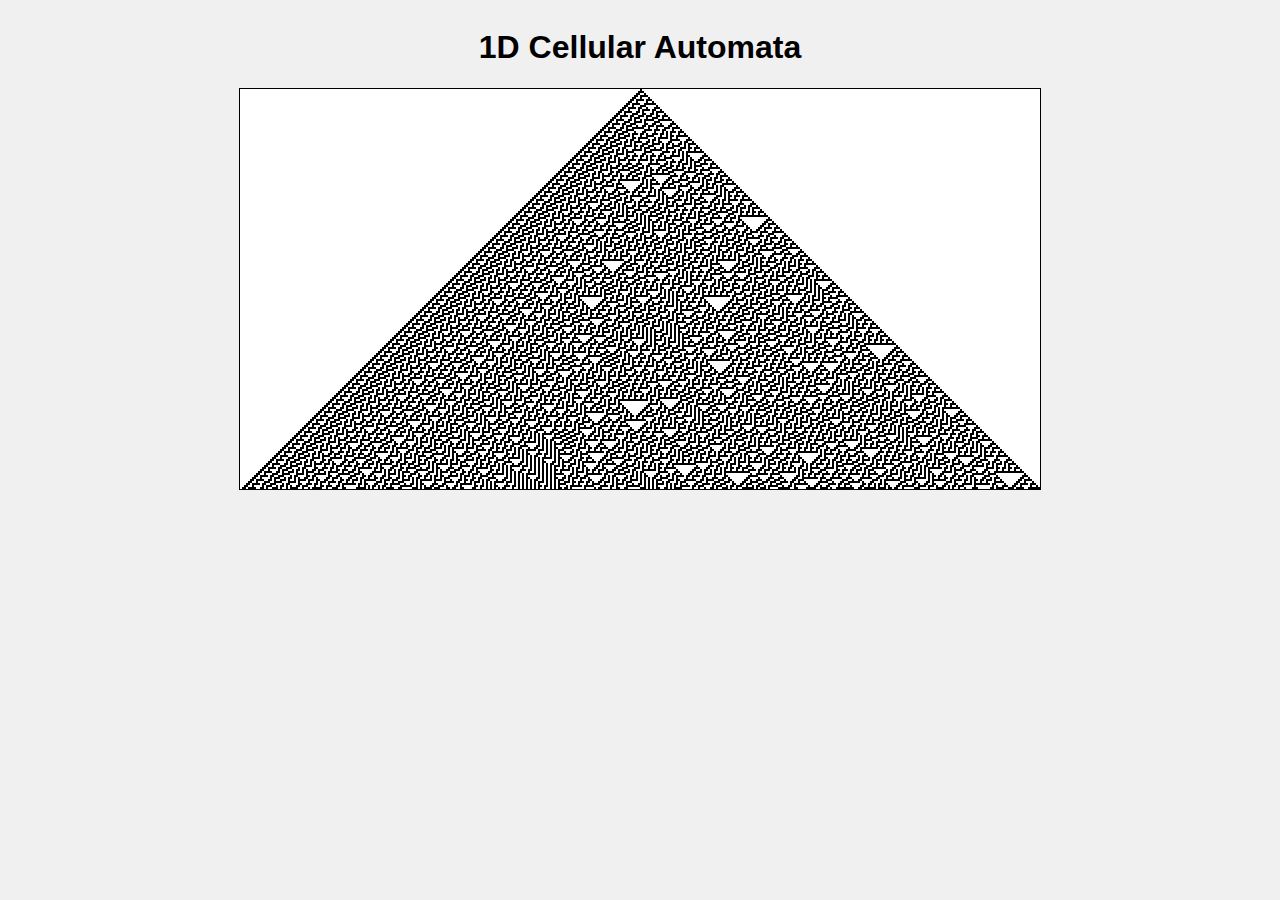
<file: cellular_automata/index.html>
<!DOCTYPE html>
<html lang="en">
<head>
    <meta charset="UTF-8">
    <meta name="viewport" content="width=device-width, initial-scale=1.0">
    <title>1D Cellular Automata (Rule 30)</title>
    <style>
        body {
            font-family: Arial, sans-serif;
            display: flex;
            flex-direction: column;
            align-items: center;
            background-color: #f0f0f0;
        }
        canvas {
            border: 1px solid #000;
            background-color: white;
        }
    </style>
</head>
<body>
    <h1>1D Cellular Automata</h1>
    <canvas id="automataCanvas" width="800" height="400"></canvas>
    <script>
        const canvas = document.getElementById('automataCanvas');
        const ctx = canvas.getContext('2d');
        const width = canvas.width;
        const height = canvas.height;
        const cellSize = 2;
        const rows = height / cellSize;
        const cols = width / cellSize;

        let currentGen = new Array(cols).fill(0);
        currentGen[Math.floor(cols / 2)] = 1;

        function nextGeneration(current) {
            const next = new Array(cols).fill(0);
            for (let i = 0; i < cols; i++) {
                const left = current[(i - 1 + cols) % cols];
                const center = current[i];
                const right = current[(i + 1) % cols];
                next[i] = applyRule30(left, center, right);
            }
            return next;
        }

        function applyRule30(left, center, right) {
            const pattern = (left << 2) | (center << 1) | right;
            return (30 >> pattern) & 1;
        }

        function drawGeneration(gen, row) {
            for (let i = 0; i < cols; i++) {
                if (gen[i] === 1) {
                    ctx.fillRect(i * cellSize, row * cellSize, cellSize, cellSize);
                }
            }
        }

        function run() {
            ctx.fillStyle = 'black';
            for (let i = 0; i < rows; i++) {
                drawGeneration(currentGen, i);
                currentGen = nextGeneration(currentGen);
            }
        }

        run();
    </script>
</body>
</html>
</file>
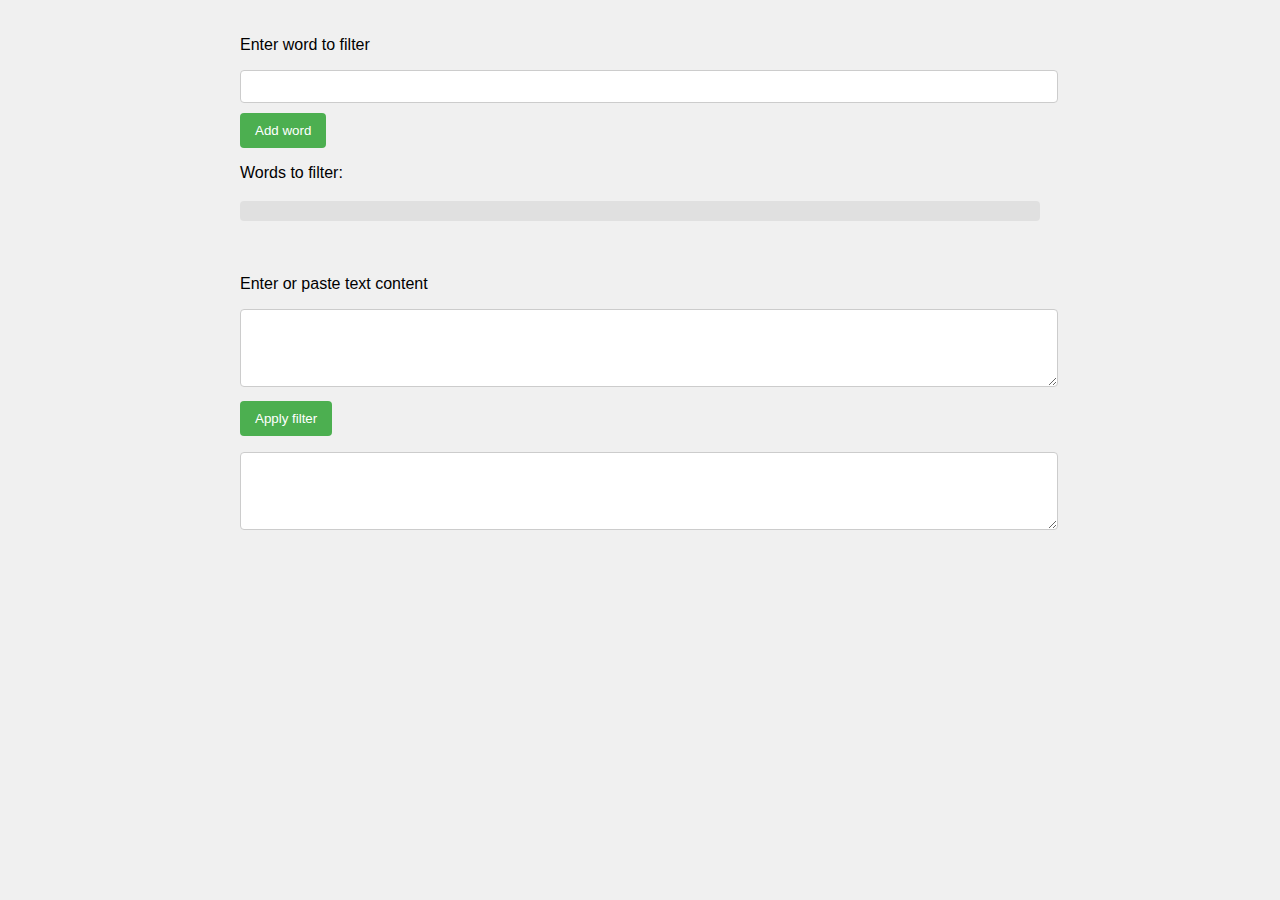
<file: configurable word filter/index.html>
<!DOCTYPE html>
<html>
<head>
  <title>Configurable word filter</title>
  <link rel="stylesheet" href="index.css">
  <script src="filter.js"></script>
</head>
<body>
<p>Enter word to filter</p>
<input type="text" id="input-word"></input>
<button id="btn-add-word" onclick="handleAddWord()">Add word</button>
<p>Words to filter:</p>
<h3 id="filter-words"></h3>
<br/>
<p>Enter or paste text content</p>
<textarea id="raw-text" rows="4" cols="50"></textarea>
<br/>
<button onclick="applyFilter()">Apply filter</button>
<br/>
<p>
<textarea id="filtered-text" readonly rows="4" cols="50"></textarea>
</p>
</body>
</html>
</file>
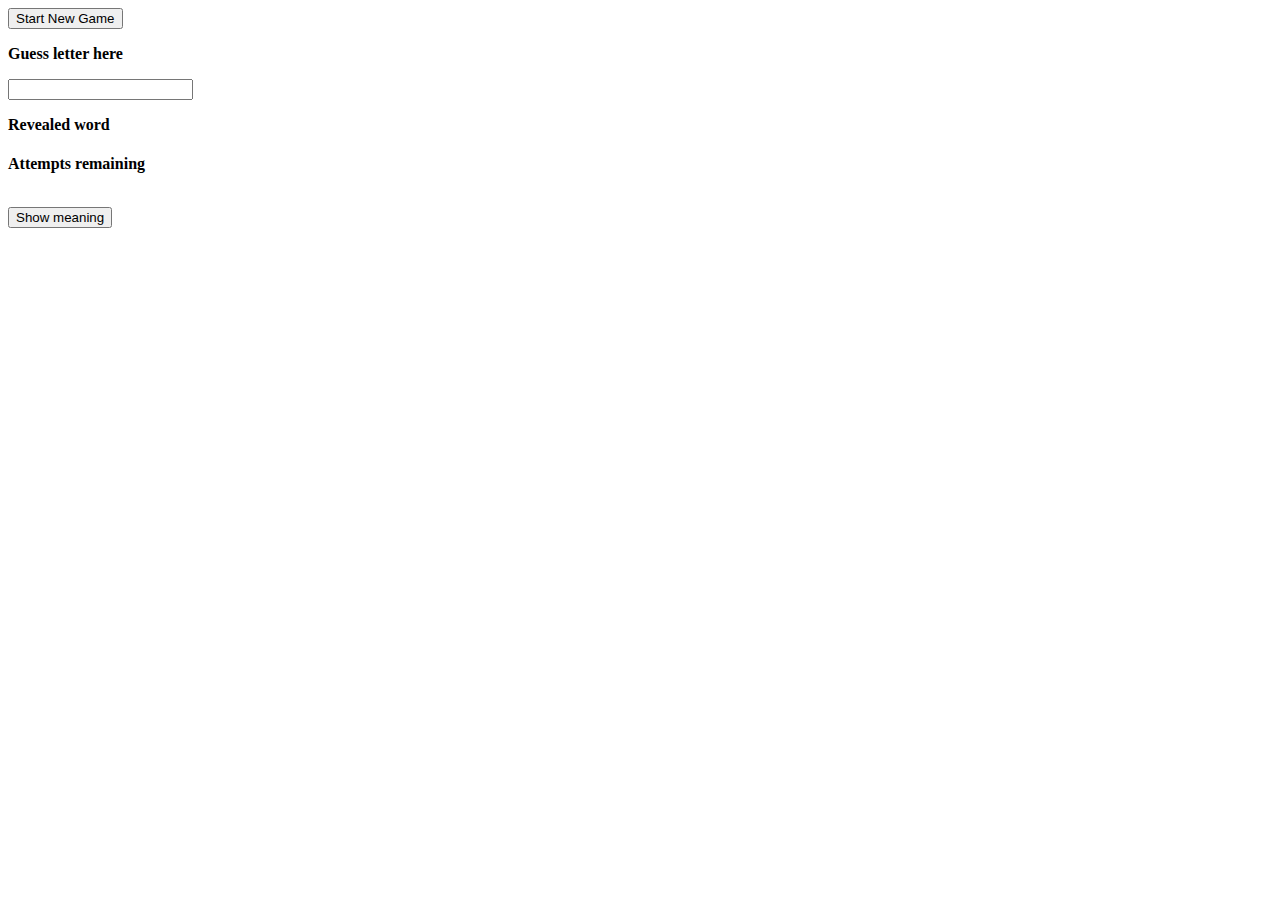
<file: hangman/index.html>
<!DOCTYPE html>
<html>
<head>
  <title>Hangman game</title>
  <style>
  </style>
  <script src="hangman.js"></script>
</head>
<body>
  <button id="btn-start" onclick="handleStart()">Start New Game</button>
  <br />
   <b>
       <p>Guess letter here</p>
   </b>
    <input id="inputLetter"></input>
    <b>
        <p>Revealed word</p>
    </b>
    <h1>
        <div id="word"></div>
        
    </h1>
    <div id="wordLength"></div>
    <b>
        <p>Attempts remaining</p>
        <div id="actualWord"></div>
    </b>
  <div id="retryLimit"></div>
  <br />
 
  <button id="btn-guess" onclick="handleGuess()" hidden="true">Guess</button>
  <button id="btn-meaning" onclick="handleMeaning()">Show meaning</button>
  <div id="hint-area"></div>
  <div id="guessed-history"></div>
</body>
</html>
</file>
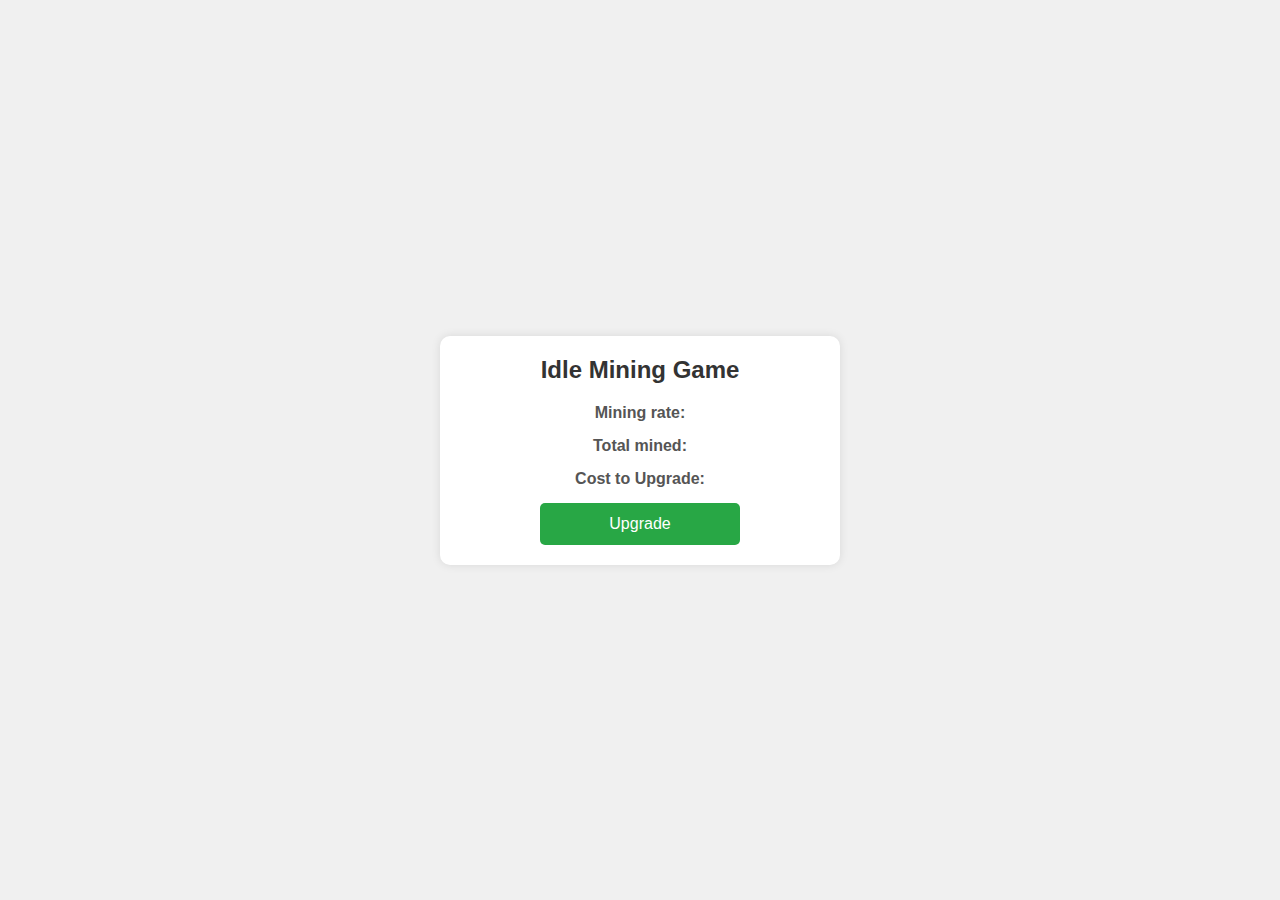
<file: idle game/index.html>
<!DOCTYPE html>
<html>
<head>
  <title>Idle game</title>
  <meta name="viewport" content="width=device-width, initial-scale=1.0">
  <link rel="stylesheet" href="index.css">
  <script src="idle.js"></script>
</head>
<body>
  <div class="game-container">
    <h1>Idle Mining Game</h1>
    
    <div class="stat">
        <span class="stat-label">Mining rate:</span>
        <div id="rate"></div>
    </div>
    
    <div class="stat">
        <span class="stat-label">Total mined:</span>
        <div id="wealth"></div>
    </div>
    
    <div class="stat">
        <span class="stat-label">Cost to Upgrade:</span>
        <div id="cost"></div>
    </div>
    
    <button onclick="handleUpgrade()">Upgrade</button>
  </div>
</body>
</html>
</file>
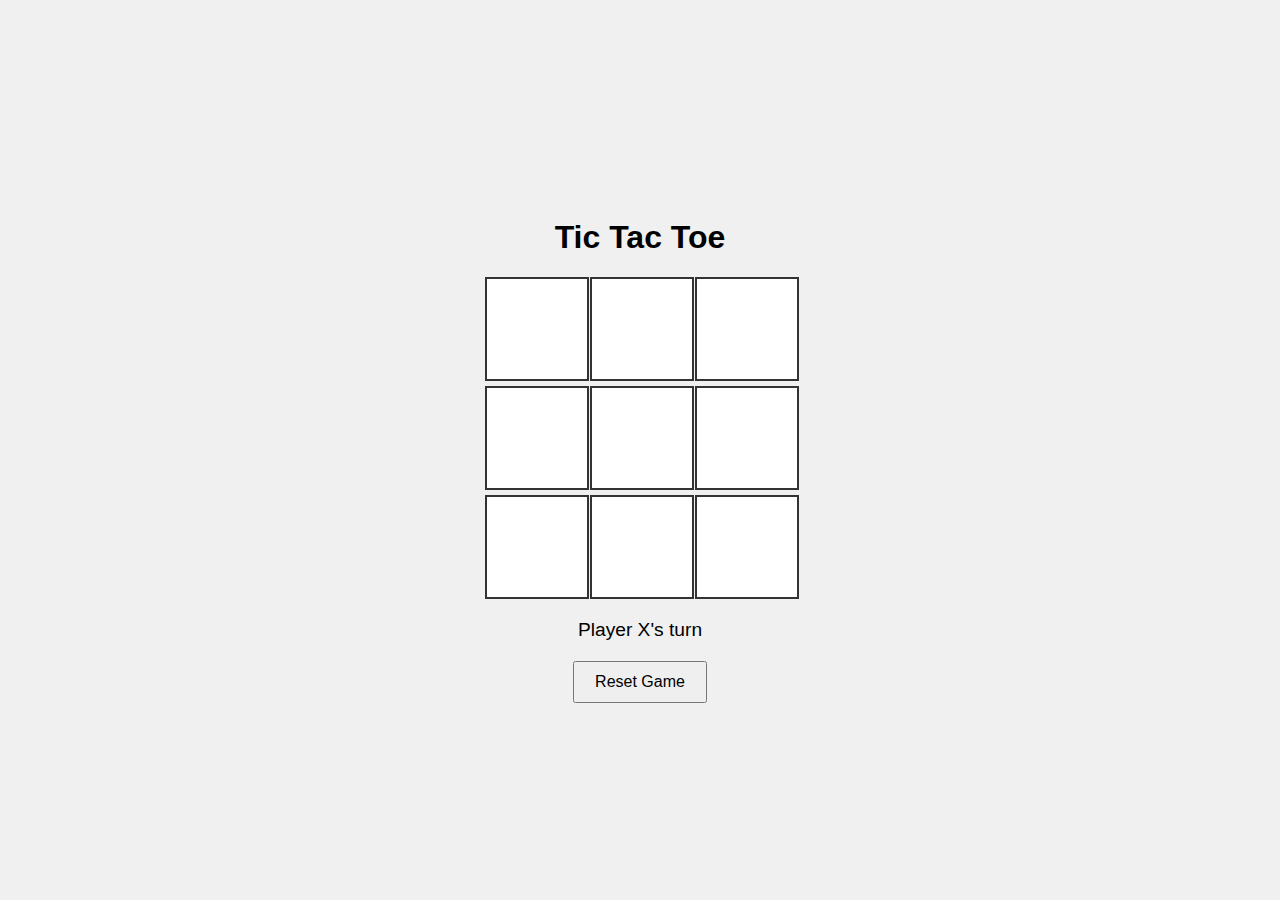
<file: tic-tac-toe/index.html>
<!DOCTYPE html>
<html lang="en">
<head>
    <meta charset="UTF-8">
    <meta name="viewport" content="width=device-width, initial-scale=1.0">
    <title>Tic Tac Toe</title>
    <link rel="stylesheet" href="style.css">
      
  
</head>
<body>
    <div class="game-container">
        <h1>Tic Tac Toe</h1>
        <div class="board" id="board">
            <div class="cell" data-cell-index="0"></div>
            <div class="cell" data-cell-index="1"></div>
            <div class="cell" data-cell-index="2"></div>
            <div class="cell" data-cell-index="3"></div>
            <div class="cell" data-cell-index="4"></div>
            <div class="cell" data-cell-index="5"></div>
            <div class="cell" data-cell-index="6"></div>
            <div class="cell" data-cell-index="7"></div>
            <div class="cell" data-cell-index="8"></div>
        </div>
        <div id="status">Player X's turn</div>
        <button id="reset">Reset Game</button>
    </div>

    <script src="./index.js">

    </script>
</body>
</html>
</file>
<file: configurable word filter/index.css>
body {
    font-family: Arial, sans-serif;
    max-width: 800px;
    margin: 0 auto;
    padding: 20px;
    background-color: #f0f0f0;
}
h1 {
    color: #333;
    text-align: center;
}
.input-section {
    margin-bottom: 20px;
}
label {
    display: block;
    margin-bottom: 5px;
    font-weight: bold;
}
input[type="text"], textarea {
    width: 100%;
    padding: 8px;
    margin-bottom: 10px;
    border: 1px solid #ccc;
    border-radius: 4px;
}
button {
    background-color: #4CAF50;
    color: white;
    padding: 10px 15px;
    border: none;
    border-radius: 4px;
    cursor: pointer;
}
button:hover {
    background-color: #45a049;
}
#filter-words {
    background-color: #e0e0e0;
    padding: 10px;
    border-radius: 4px;
    margin-bottom: 20px;
}
</file>
<file: idle game/index.css>
* {
    box-sizing: border-box;
    margin: 0;
    padding: 0;
}

body {
    font-family: Arial, sans-serif;
    background-color: #f0f0f0;
    display: flex;
    justify-content: center;
    align-items: center;
    min-height: 100vh;
    padding: 20px;
}

.game-container {
    background-color: white;
    border-radius: 10px;
    box-shadow: 0 0 10px rgba(0, 0, 0, 0.1);
    padding: 20px;
    text-align: center;
    width: 100%;
    max-width: 400px;
}

h1 {
    font-size: 24px;
    margin-bottom: 20px;
    color: #333;
}

.stat {
    margin-bottom: 15px;
}

.stat-label {
    font-weight: bold;
    color: #555;
    display: block;
    margin-bottom: 5px;
}

#rate, #wealth, #cost {
    font-size: 18px;
    color: #007bff;
    margin-top: 5px;
}

button {
    background-color: #28a745;
    color: white;
    border: none;
    padding: 12px 24px;
    font-size: 16px;
    border-radius: 5px;
    cursor: pointer;
    transition: background-color 0.3s;
    width: 100%;
    max-width: 200px;
}

button:hover {
    background-color: #218838;
}

button:disabled {
    background-color: #6c757d;
    cursor: not-allowed;
}

/* Responsive adjustments */
@media screen and (max-width: 480px) {
    body {
        padding: 10px;
    }

    .game-container {
        padding: 15px;
    }

    h1 {
        font-size: 20px;
        margin-bottom: 15px;
    }

    .stat-label {
        font-size: 14px;
    }

    #rate, #wealth, #cost {
        font-size: 16px;
    }

    button {
        padding: 10px 20px;
        font-size: 14px;
    }
}

/* For very small screens */
@media screen and (max-width: 320px) {
    h1 {
        font-size: 18px;
    }

    .stat-label {
        font-size: 12px;
    }

    #rate, #wealth, #cost {
        font-size: 14px;
    }

    button {
        padding: 8px 16px;
        font-size: 12px;
    }
}
</file>
<file: tic-tac-toe/style.css>
body {
    font-family: Arial, sans-serif;
    display: flex;
    justify-content: center;
    align-items: center;
    height: 100vh;
    margin: 0;
    background-color: #f0f0f0;
}
.game-container {
    text-align: center;
}
.board {
    display: grid;
    grid-template-columns: repeat(3, 100px);
    grid-gap: 5px;
    margin-top: 20px;
}
.cell {
    width: 100px;
    height: 100px;
    background-color: #fff;
    border: 2px solid #333;
    font-size: 2em;
    display: flex;
    justify-content: center;
    align-items: center;
    cursor: pointer;
}
.cell:hover {
    background-color: #eee;
}
#status {
    margin-top: 20px;
    font-size: 1.2em;
}
#reset {
    margin-top: 20px;
    padding: 10px 20px;
    font-size: 1em;
    cursor: pointer;
}
</file>
